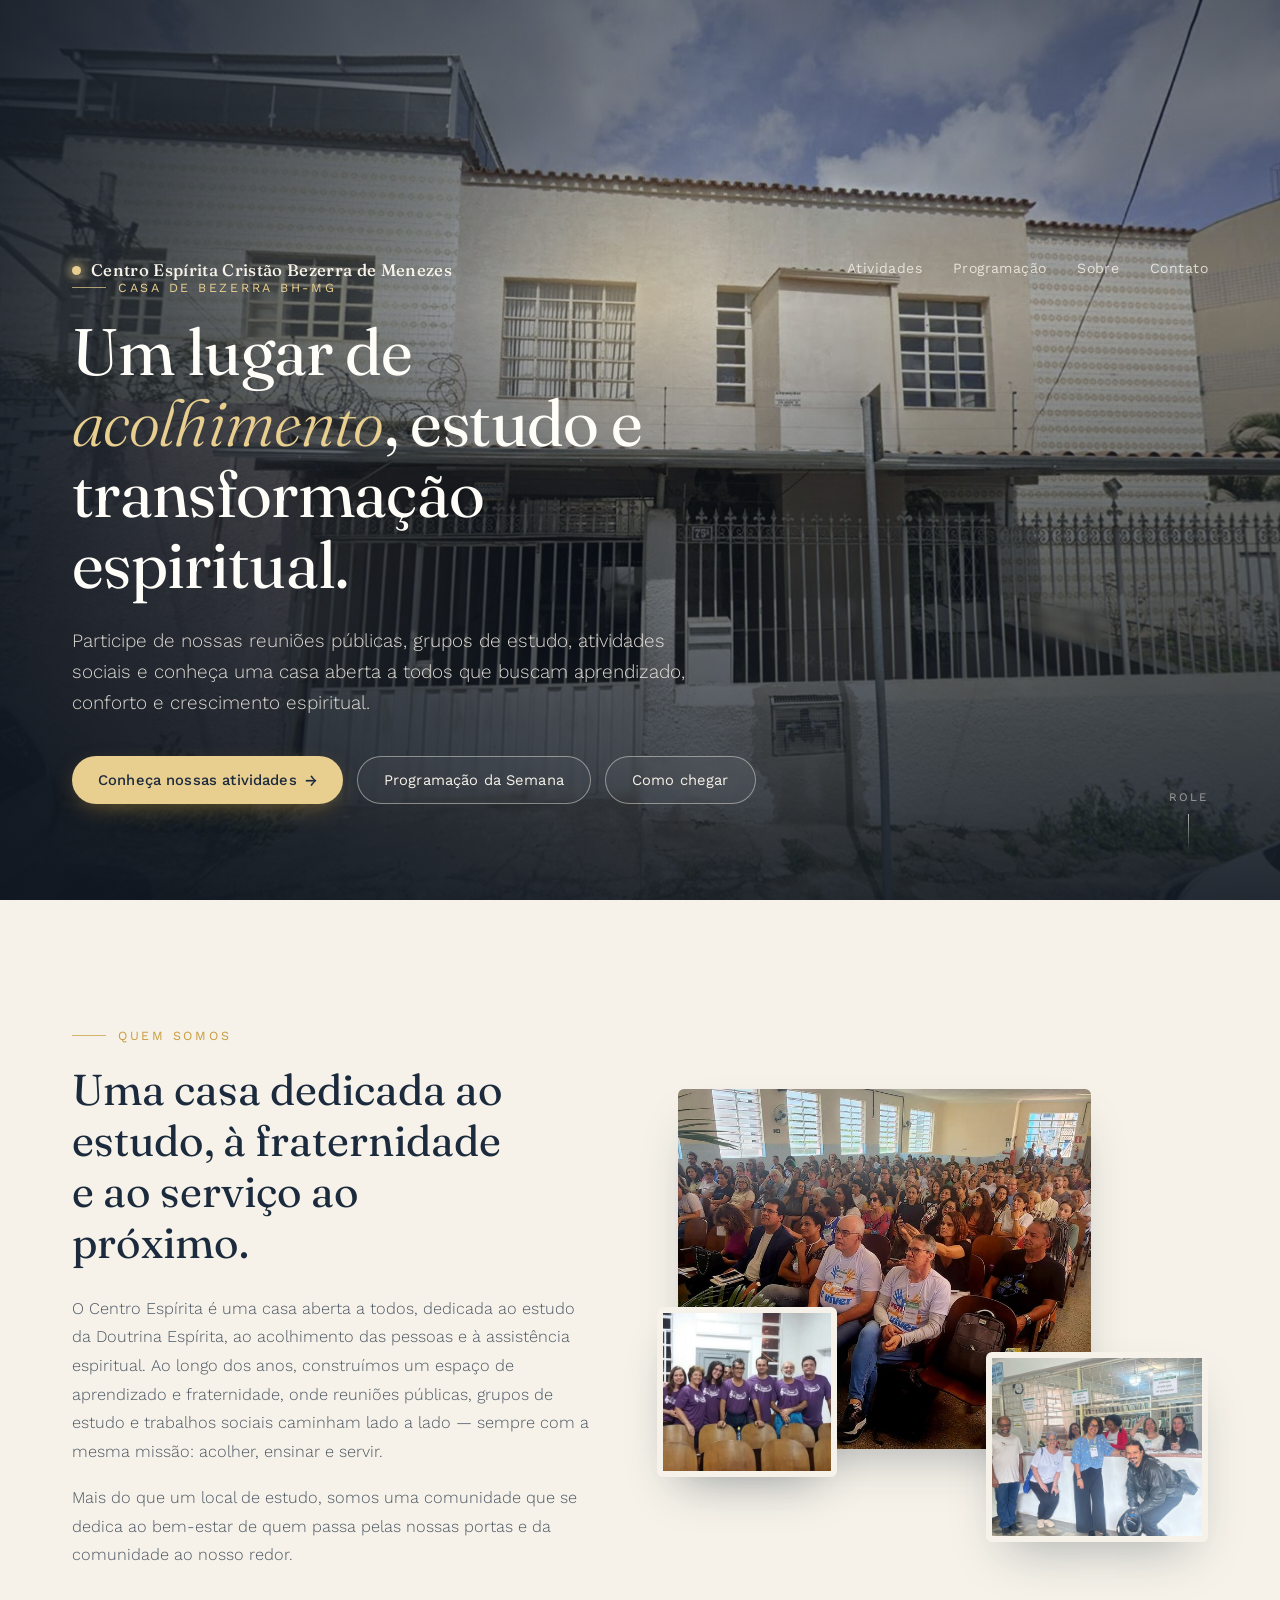
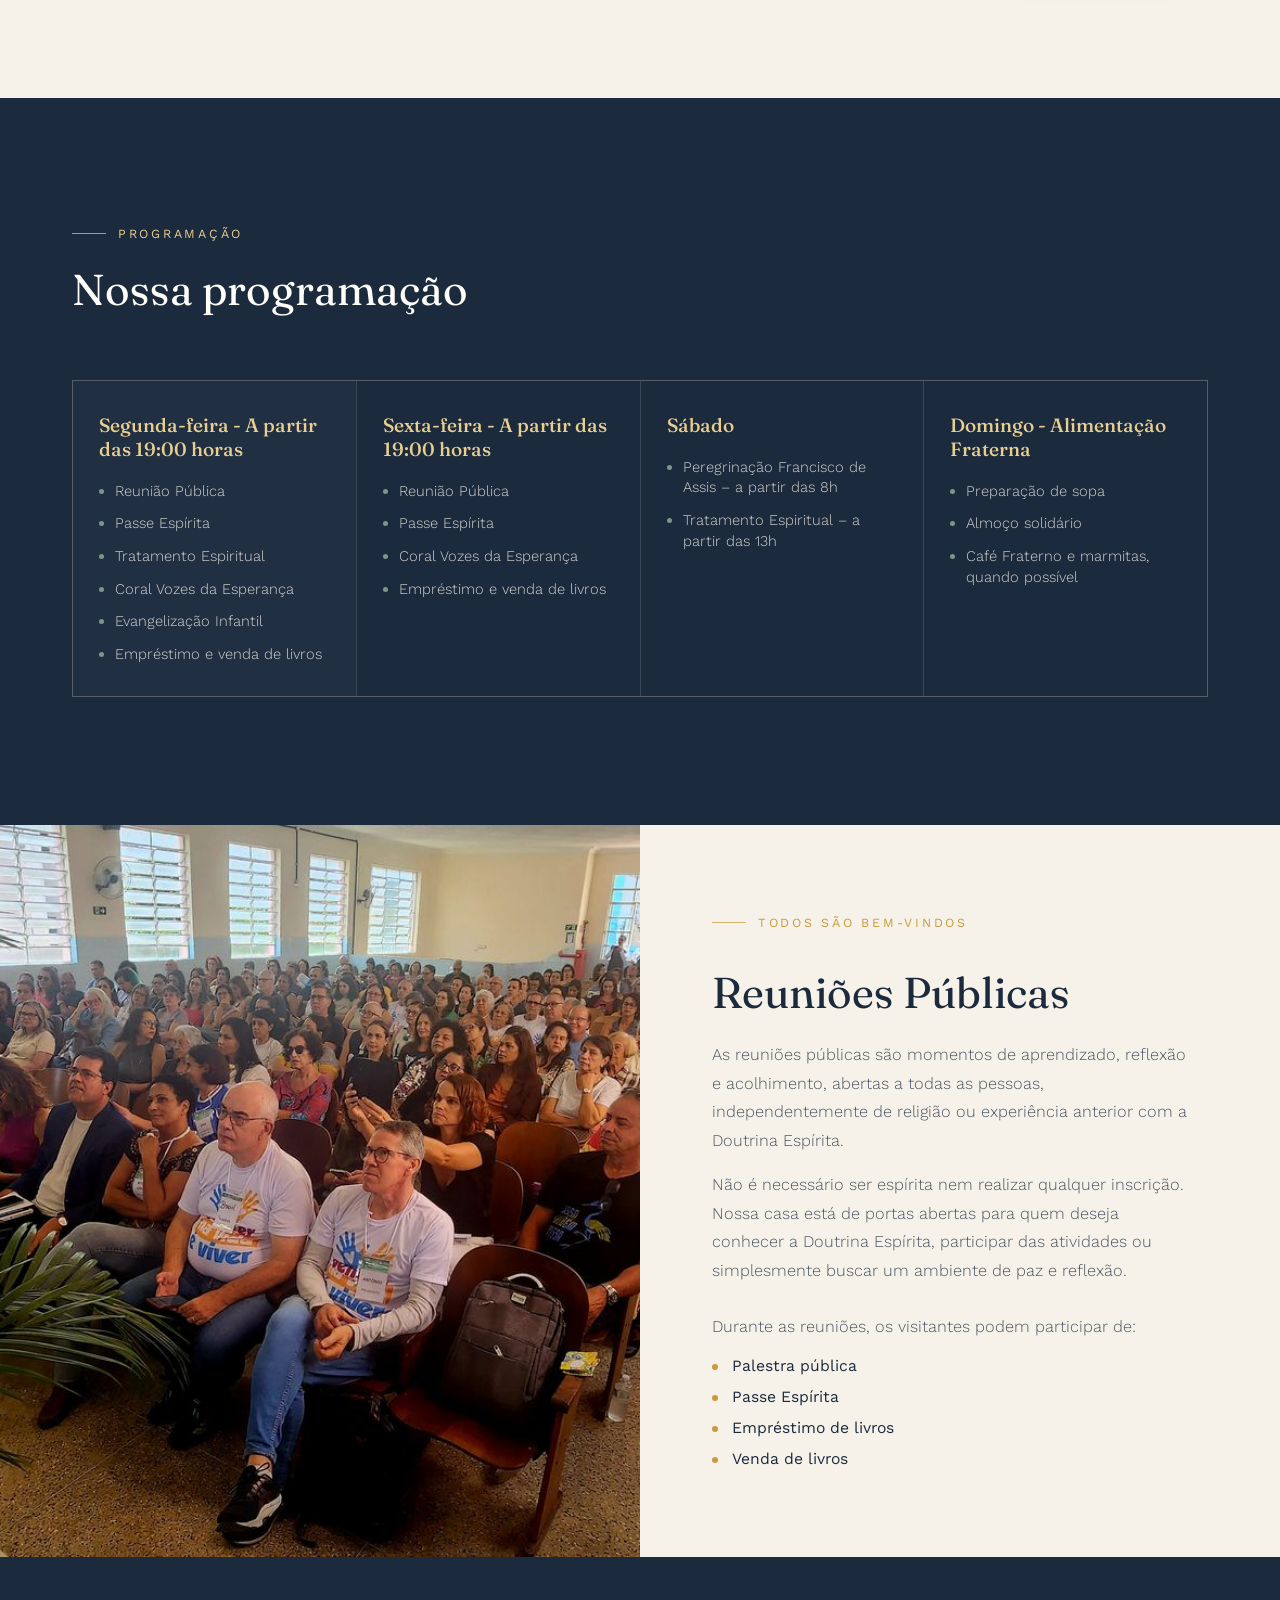
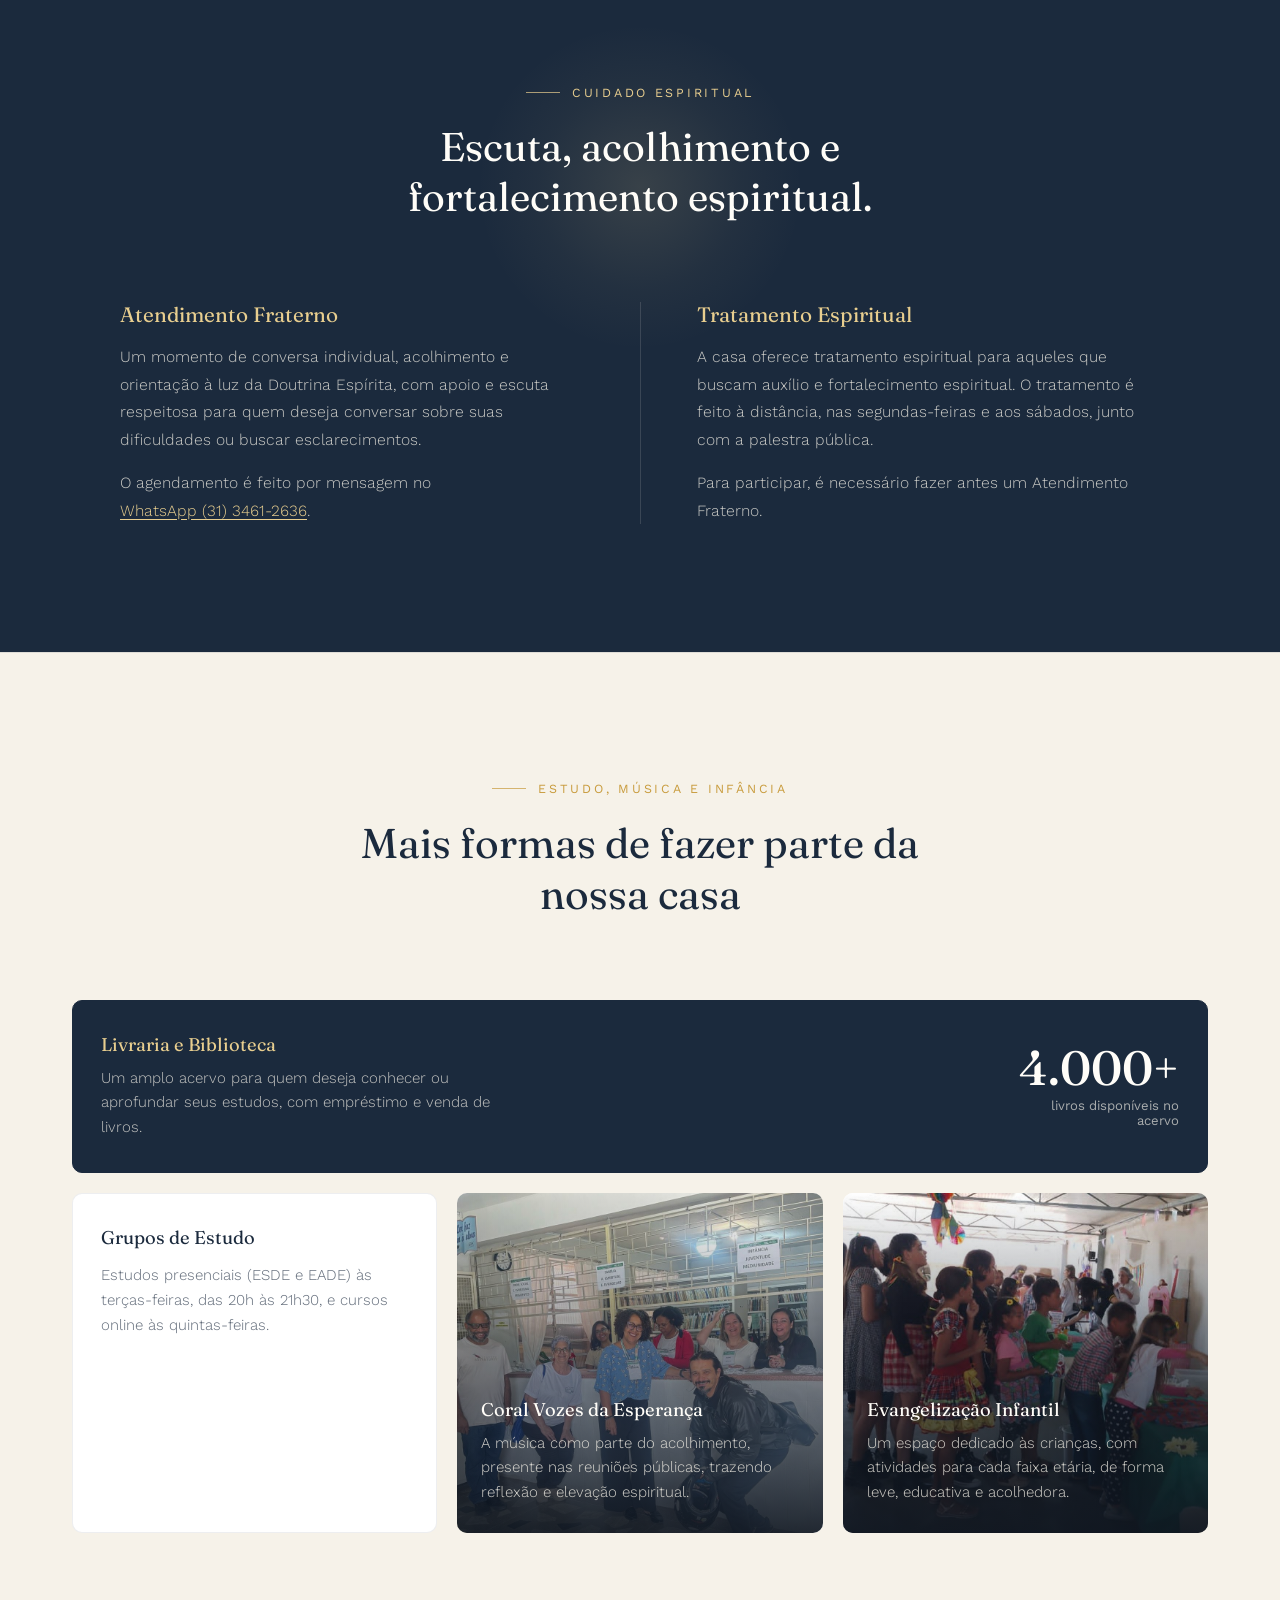
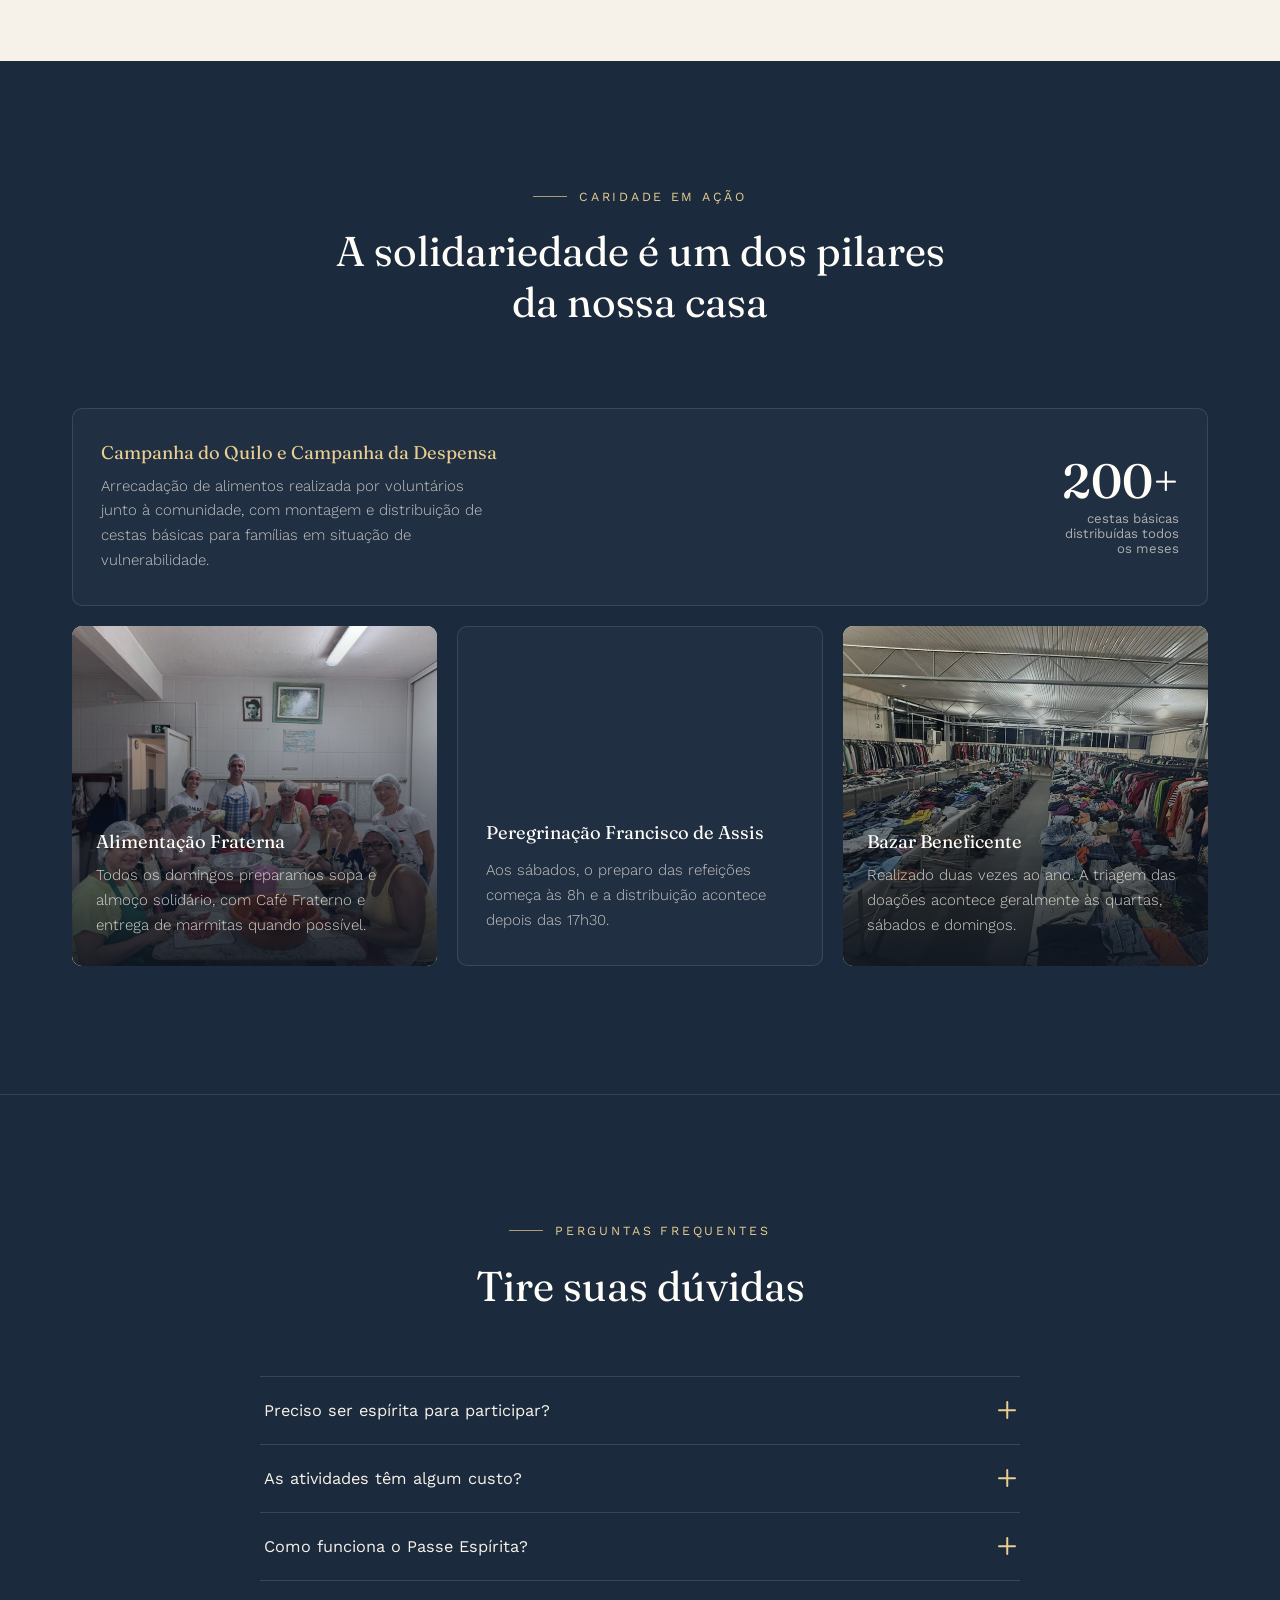
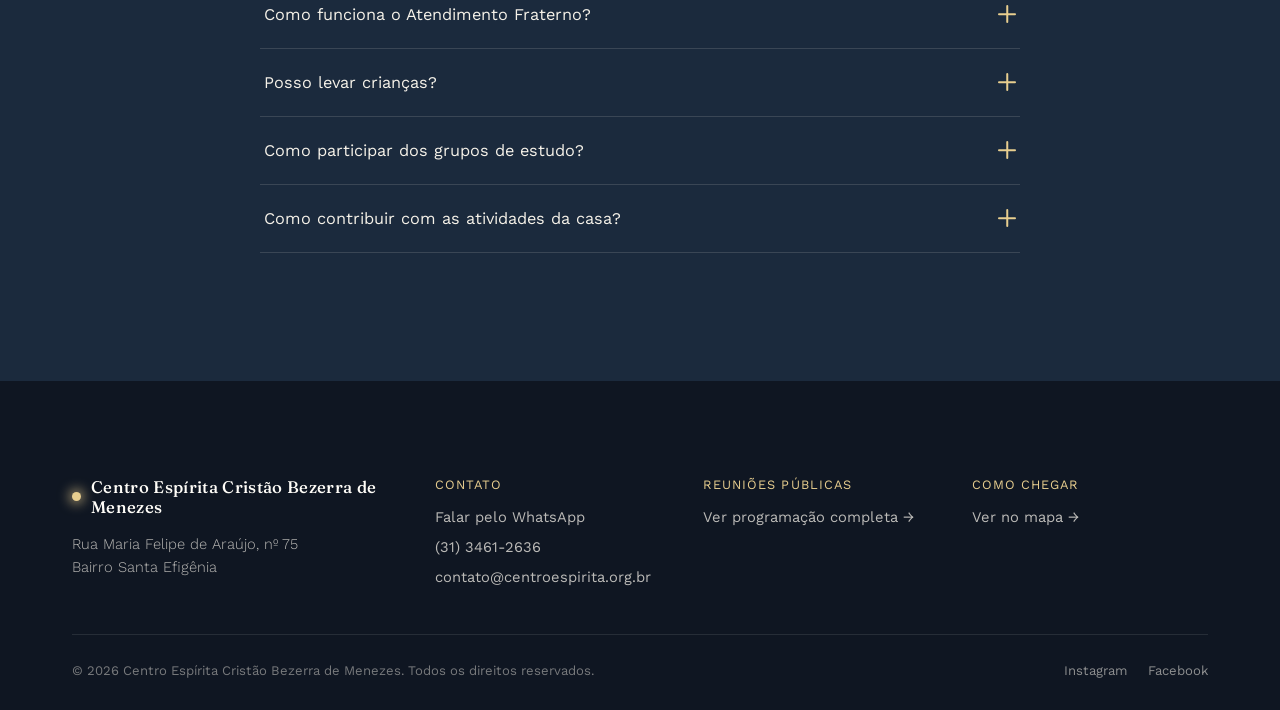
<file: index.html>
<!DOCTYPE html>
<html lang="pt-BR">
<head>
<meta charset="UTF-8">
<meta name="viewport" content="width=device-width, initial-scale=1.0">
<title>Centro Espírita Cristão Bezerra de Menezes</title>
<link rel="preconnect" href="https://fonts.googleapis.com">
<link href="https://fonts.googleapis.com/css2?family=Fraunces:opsz,wght@9..144,300;9..144,400;9..144,500;9..144,600&family=Work+Sans:wght@300;400;500;600&display=swap" rel="stylesheet">
<link rel="stylesheet" href="style.css">

</head>
<body>

<!-- ===================== BANNER PRINCIPAL ===================== -->
<section class="hero" id="topo">
  <img class="hero__img" src="img/fachada.jpg" alt="Fachada do Centro Espírita">
  <div class="hero__scrim"></div>
  <div class="glow"></div>

  <nav class="nav">
    <div class="nav__mark">
      <span class="nav__flame"></span>
      Centro Espírita Cristão Bezerra de Menezes
    </div>
      <div class="nav__links">
      <a href="#reunioes">Atividades</a>
      <a href="#programacao">Programação</a>
      <a href="#sobre">Sobre</a>
      <a href="#contato">Contato</a>
      </div>
  </nav>

  <div class="hero__content">
    <div class="eyebrow">Casa De Bezerra Bh-Mg</div>
    <h1>Um lugar de <em>acolhimento</em>, estudo e transformação espiritual.</h1>
    <p class="sub">Participe de nossas reuniões públicas, grupos de estudo, atividades sociais e conheça uma casa aberta a todos que buscam aprendizado, conforto e crescimento espiritual.</p>

    <div class="cta-row">
      <a href="#reunioes" class="btn btn--primary">Conheça nossas atividades <span class="btn__arrow">→</span></a>
      <a href="#programacao" class="btn btn--ghost">Programação da Semana</a>
      <a href="https://www.google.com/maps/search/?api=1&query=Rua+Maria+Felipe+de+Ara%C3%BAjo%2C+75+-+Santa+Efig%C3%AAnia%2C+Belo+Horizonte+-+MG" class="btn btn--ghost" target="_blank" rel="noopener">Como chegar</a>
    </div>
  </div>

  <div class="scroll-cue">
    <span>Role</span>
    <span class="scroll-cue__line"></span>
  </div>
</section>
<!-- ===================== FIM DO BANNER PRINCIPAL ===================== -->


<!-- ===================== SOBRE O CENTRO ===================== -->
<section class="sobre" id="sobre">
  <div class="sobre__texto">
    <div class="eyebrow eyebrow--dark">Quem somos</div>
    <h2>Uma casa dedicada ao estudo, à fraternidade e ao serviço ao próximo.</h2>
    <p>
      O Centro Espírita é uma casa aberta a todos, dedicada ao estudo da Doutrina
      Espírita, ao acolhimento das pessoas e à assistência espiritual. Ao longo dos
      anos, construímos um espaço de aprendizado e fraternidade, onde reuniões
      públicas, grupos de estudo e trabalhos sociais caminham lado a lado — sempre
      com a mesma missão: acolher, ensinar e servir.
    </p>
    <p>
      Mais do que um local de estudo, somos uma comunidade que se dedica ao bem-estar
      de quem passa pelas nossas portas e da comunidade ao nosso redor.
    </p>
  </div>

  <div class="sobre__fotos">
    <img class="foto foto--principal" src="img/auditorio.jpg" alt="Auditório do Centro Espírita durante reunião pública">
    <img class="foto foto--pequena foto--um" src="img/coral.jpg" alt="Ambiente interno do Centro Espírita">
    <img class="foto foto--pequena foto--dois" src="img/pessoas-reunidas.jpg" alt="Pessoas reunidas no Centro Espírita">
  </div>
</section>
<!-- ===================== FIM SOBRE O CENTRO ===================== -->


<!-- ===================== PROGRAMAÇÃO SEMANAL ===================== -->
<section class="programacao" id="programacao">
  <div class="programacao__cabecalho">
    <div class="eyebrow">Programação</div>
    <h2>Nossa programação</h2>
  </div>

  <div class="programacao__grade">

    <div class="dia dia--grande">
      <span class="dia__nome">Segunda-feira - A partir das 19:00 horas </span>
      <ul class="dia__lista">
        <li>Reunião Pública</li>
        <li>Passe Espírita</li>
        <li>Tratamento Espiritual</li>
        <li>Coral Vozes da Esperança</li>
        <li>Evangelização Infantil</li>
        <li>Empréstimo e venda de livros</li>
      </ul>
    </div>

    <div class="dia">
      <span class="dia__nome">Sexta-feira - A partir das 19:00 horas</span>
      <ul class="dia__lista">
        <li>Reunião Pública</li>
        <li>Passe Espírita</li>
        <li>Coral Vozes da Esperança</li>
        <li>Empréstimo e venda de livros</li>
      </ul>
    </div>

    <div class="dia dia--curto">
      <span class="dia__nome">Sábado</span>
      <ul class="dia__lista">
        <li>Peregrinação Francisco de Assis – a partir das 8h</li>
        <li>Tratamento Espiritual – a partir das 13h</li>
      </ul>
    </div>

    <div class="dia">
      <span class="dia__nome">Domingo - Alimentação Fraterna</span>
      <ul class="dia__lista">
        <li>Preparação de sopa</li>
        <li>Almoço solidário</li>
        <li>Café Fraterno e marmitas, quando possível</li>
      </ul>
    </div>

  </div>
</section>
<!-- ===================== FIM PROGRAMAÇÃO SEMANAL ===================== -->


<!-- ===================== REUNIÕES PÚBLICAS ===================== -->
<section class="reunioes" id="reunioes">
  <div class="reunioes__foto">
    <img src="img/auditorio.jpg" alt="Reunião pública no auditório do Centro Espírita">
  </div>

  <div class="reunioes__conteudo">
    <div class="eyebrow eyebrow--dark">Todos são bem-vindos</div>
    <h2>Reuniões Públicas</h2>
    <p>
      As reuniões públicas são momentos de aprendizado, reflexão e acolhimento,
      abertas a todas as pessoas, independentemente de religião ou experiência
      anterior com a Doutrina Espírita.
    </p>
    <p>
      Não é necessário ser espírita nem realizar qualquer inscrição. Nossa casa
      está de portas abertas para quem deseja conhecer a Doutrina Espírita,
      participar das atividades ou simplesmente buscar um ambiente de paz e reflexão.
    </p>

    <p class="reunioes__intro-lista">Durante as reuniões, os visitantes podem participar de:</p>
    <ul class="reunioes__lista">
      <li>Palestra pública</li>
      <li>Passe Espírita</li>
      <li>Empréstimo de livros</li>
      <li>Venda de livros</li>
    </ul>
  </div>
</section>
<!-- ===================== FIM REUNIÕES PÚBLICAS ===================== -->


<!-- ===================== APOIO E TRATAMENTO ESPIRITUAL ===================== -->
<section class="apoio" id="apoio">
  <div class="apoio__glow"></div>

  <div class="apoio__cabecalho">
    <div class="eyebrow">Cuidado espiritual</div>
    <h2>Escuta, acolhimento e fortalecimento espiritual.</h2>
  </div>

  <div class="apoio__grade">

    <div class="apoio__bloco">
      <span class="apoio__titulo">Atendimento Fraterno</span>
      <p>
        Um momento de conversa individual, acolhimento e orientação à luz da
        Doutrina Espírita, com apoio e escuta respeitosa para quem deseja
        conversar sobre suas dificuldades ou buscar esclarecimentos.
      </p>
      <p>
        O agendamento é feito por mensagem no
        <a href="https://wa.me/553134612636" target="_blank" rel="noopener">WhatsApp (31) 3461-2636</a>.
      </p>
    </div>

    <div class="apoio__divisor"></div>

    <div class="apoio__bloco">
      <span class="apoio__titulo">Tratamento Espiritual</span>
      <p>
        A casa oferece tratamento espiritual para aqueles que buscam auxílio
        e fortalecimento espiritual. O tratamento é feito à distância, nas
        segundas-feiras e aos sábados, junto com a palestra pública.
      </p>
      <p>
        Para participar, é necessário fazer antes um Atendimento Fraterno.
      </p>
    </div>

  </div>
</section>
<!-- ===================== FIM APOIO E TRATAMENTO ESPIRITUAL ===================== -->


<!-- ===================== MAIS ATIVIDADES ===================== -->
<section class="mais" id="mais-atividades">
  <div class="mais__cabecalho">
    <div class="eyebrow eyebrow--dark">Estudo, música e infância</div>
    <h2>Mais formas de fazer parte da nossa casa</h2>
  </div>

  <div class="mais__grade">

    <article class="card card--destaque">
      <div class="card__texto">
        <span class="card__titulo">Livraria e Biblioteca</span>
        <p>Um amplo acervo para quem deseja conhecer ou aprofundar seus estudos, com empréstimo e venda de livros.</p>
      </div>
      <div class="card__estatistica">
        <span class="card__numero">4.000+</span>
        <span class="card__legenda">livros disponíveis no acervo</span>
      </div>
    </article>

    <!-- Grupos de Estudo: quando a foto chegar, salvar como img/grupo-estudos.jpg,
         trocar class="card" por class="card card--foto", descomentar o <img> abaixo
         e envolver o conteúdo em <div class="card__sobreposicao"> (igual ao Coral). -->
    <article class="card">
      <!-- <img src="img/grupo-estudos.jpg" alt="Grupo de estudos do Centro Espírita"> -->
      <span class="card__titulo">Grupos de Estudo</span>
      <p>Estudos presenciais (ESDE e EADE) às terças-feiras, das 20h às 21h30, e cursos online às quintas-feiras.</p>
    </article>

    <article class="card card--foto">
      <img src="img/coral.jpg" alt="Coral Vozes da Esperança">
      <div class="card__sobreposicao">
        <span class="card__titulo">Coral Vozes da Esperança</span>
        <p>A música como parte do acolhimento, presente nas reuniões públicas, trazendo reflexão e elevação espiritual.</p>
      </div>
    </article>

    <article class="card card--foto">
      <img src="img/evangelizacao-infantil.jpg" alt="Evangelização Infantil">
      <div class="card__sobreposicao">
        <span class="card__titulo">Evangelização Infantil</span>
        <p>Um espaço dedicado às crianças, com atividades para cada faixa etária, de forma leve, educativa e acolhedora.</p>
      </div>
    </article>

  </div>
</section>
<!-- ===================== FIM MAIS ATIVIDADES ===================== -->


<!-- ===================== AÇÕES SOCIAIS E BAZAR ===================== -->
<section class="acoes" id="acoes-sociais">
  <div class="acoes__cabecalho">
    <div class="eyebrow">Caridade em ação</div>
    <h2>A solidariedade é um dos pilares da nossa casa</h2>
  </div>

  <div class="acoes__grade">

    <article class="card card--destaque">
      <div class="card__texto">
        <span class="card__titulo">Campanha do Quilo e Campanha da Despensa</span>
        <p>Arrecadação de alimentos realizada por voluntários junto à comunidade, com montagem e distribuição de cestas básicas para famílias em situação de vulnerabilidade.</p>
      </div>
      <div class="card__estatistica">
        <span class="card__numero">200+</span>
        <span class="card__legenda">cestas básicas distribuídas todos os meses</span>
      </div>
    </article>

    <article class="card card--foto">
      <img src="img/cozinha.jpg" alt="Preparação da cozinha solidária">
      <div class="card__sobreposicao">
        <span class="card__titulo">Alimentação Fraterna</span>
        <p>Todos os domingos preparamos sopa e almoço solidário, com Café Fraterno e entrega de marmitas quando possível.</p>
      </div>
    </article>

    <article class="card card--escuro">
      <span class="card__titulo">Peregrinação Francisco de Assis</span>
      <p>Aos sábados, o preparo das refeições começa às 8h e a distribuição acontece depois das 17h30.</p>
    </article>

    <article class="card card--foto">
      <img src="img/ambiente-interno.jpg" alt="Preparação da cozinha solidária">
      <div class="card__sobreposicao">
        <span class="card__titulo">Bazar Beneficente</span>
        <p>Realizado duas vezes ao ano. A triagem das doações acontece geralmente às quartas, sábados e domingos.</p>
      </div>
    </article>

  </div>
</section>
<!-- ===================== FIM AÇÕES SOCIAIS E BAZAR ===================== -->


<!-- ===================== FAQ ===================== -->
<section class="faq" id="faq">
  <div class="faq__cabecalho">
    <div class="eyebrow">Perguntas frequentes</div>
    <h2>Tire suas dúvidas</h2>
  </div>

  <div class="faq__lista">

    <div class="faq__item">
      <button class="faq__pergunta" aria-expanded="false">
        Preciso ser espírita para participar?
        <span class="faq__icone"></span>
      </button>
      <div class="faq__resposta">
        <p>Não. Nossa casa está de portas abertas para qualquer pessoa, independentemente de religião ou experiência anterior com a Doutrina Espírita.</p>
      </div>
    </div>

    <div class="faq__item">
      <button class="faq__pergunta" aria-expanded="false">
        As atividades têm algum custo?
        <span class="faq__icone"></span>
      </button>
      <div class="faq__resposta">
        <p>Não. Todas as reuniões públicas e atividades assistenciais são gratuitas e abertas à comunidade.</p>
      </div>
    </div>

    <div class="faq__item">
      <button class="faq__pergunta" aria-expanded="false">
        Como funciona o Passe Espírita?
        <span class="faq__icone"></span>
      </button>
      <div class="faq__resposta">
        <p>É um tratamento espiritual oferecido durante as reuniões públicas, com o objetivo de trazer conforto e equilíbrio para quem participa.</p>
      </div>
    </div>

    <div class="faq__item">
      <button class="faq__pergunta" aria-expanded="false">
        Como funciona o Atendimento Fraterno?
        <span class="faq__icone"></span>
      </button>
      <div class="faq__resposta">
        <p>É um momento de conversa individual, acolhimento e orientação à luz da Doutrina Espírita, o agendamento é feito por mensagem no WhatsApp (31) 3461-2636, e a nossa equipe orienta sobre horários e próximos passos.</p>
      </div>
    </div>

    <div class="faq__item">
      <button class="faq__pergunta" aria-expanded="false">
        Posso levar crianças?
        <span class="faq__icone"></span>
      </button>
      <div class="faq__resposta">
        <p>Sim! Temos a Evangelização Infantil, um espaço dedicado às crianças com atividades apropriadas para cada faixa etária, todas as segundas-feiras.</p>
      </div>
    </div>

    <div class="faq__item">
      <button class="faq__pergunta" aria-expanded="false">
        Como participar dos grupos de estudo?
        <span class="faq__icone"></span>
      </button>
      <div class="faq__resposta">
        <p>Oferecemos grupos de estudo presenciais e online, voltados ao aprendizado e aprofundamento da Doutrina Espírita. Os estudos presenciais (ESDE e EADE) acontecem às terças-feiras, das 20h às 21h30. Às quintas-feiras temos os cursos online: Curso Básico da Doutrina Espírita e Curso de Mediunidade (básico e avançado).</p>
      </div>
    </div>

    <div class="faq__item">
      <button class="faq__pergunta" aria-expanded="false">
        Como contribuir com as atividades da casa?
        <span class="faq__icone"></span>
      </button>
      <div class="faq__resposta">
        <p>Você pode ajudar como voluntário nas ações sociais, doando alimentos na Campanha do Quilo, participando do Bazar Beneficente ou contribuindo com a manutenção da casa.</p>
      </div>
    </div>

  </div>
</section>
<!-- ===================== FIM FAQ ===================== -->

<!-- ===================== CONTATO E RODAPÉ ===================== -->
<footer class="rodape" id="contato">
  <div class="rodape__topo">

    <div class="rodape__bloco">
      <div class="nav__mark rodape__marca">
        <span class="nav__flame"></span>
        Centro Espírita Cristão Bezerra de Menezes
      </div>
      <p class="rodape__endereco">
        Rua Maria Felipe de Araújo, nº 75<br>
        Bairro Santa Efigênia
      </p>
    </div>

    <div class="rodape__bloco">
      <span class="rodape__titulo">Contato</span>
      <a href="https://wa.me/553134612636" class="rodape__link" target="_blank" rel="noopener">Falar pelo WhatsApp</a>
      <a href="tel:+553134612636" class="rodape__link">(31) 3461-2636</a>
      <a href="mailto:contato@centroespirita.org.br" class="rodape__link">contato@centroespirita.org.br</a>
    </div>

    <div class="rodape__bloco">
      <span class="rodape__titulo">Reuniões públicas</span>
      <a href="#programacao" class="rodape__link">Ver programação completa →</a>
    </div>

    <div class="rodape__bloco">
      <span class="rodape__titulo">Como chegar</span>
      <a href="https://www.google.com/maps/search/?api=1&query=Rua+Maria+Felipe+de+Ara%C3%BAjo%2C+75+-+Santa+Efig%C3%AAnia%2C+Belo+Horizonte+-+MG" class="rodape__link" target="_blank" rel="noopener">Ver no mapa →</a>
    </div>

  </div>

  <div class="rodape__base">
    <span>© 2026 Centro Espírita Cristão Bezerra de Menezes. Todos os direitos reservados.</span>
    <div class="rodape__redes">
      <a href="https://www.instagram.com/centroespirita/" target="_blank" rel="noopener">Instagram</a>
      <a href="https://www.facebook.com/centroespirita/ " target="_blank" rel="noopener">Facebook</a>
    </div>
  </div>
</footer>
<!-- ===================== FIM CONTATO E RODAPÉ ===================== -->



<script src="script.js"></script>
</body>
</html>
</file>
<file: style.css>
/* =========================================================
   VARIÁVEIS GLOBAIS — paleta e tokens do site
   ========================================================= */
:root{
  --ink:#1B2A3D;           /* azul-noite profundo */
  --candle:#C89B3C;        /* dourado de vela */
  --candle-soft:#E8CE8F;   /* dourado suave */
  --sage:#7C9885;          /* verde-sálvia (fraternidade/natureza) */
  --ivory:#F6F2E9;         /* creme quente */
  --mist-dark: rgba(15,22,32,0.86);
  --mist-mid: rgba(15,22,32,0.42);
  --mist-clear: rgba(15,22,32,0.02);
}

*{box-sizing:border-box; margin:0; padding:0;}


html{
  overflow-x:hidden;
}

img{
  max-width:100%;
  display:block;
}

html,body{
  width:100%;
  height:100%;
  background:var(--ink);
}

body{
  font-family:'Work Sans', sans-serif;
  color:var(--ivory);
}

/* =========================================================
   BANNER PRINCIPAL
   ========================================================= */
.hero{
  position:relative;
  min-height:100vh;
  width:100%;
  display:flex;
  flex-direction:column;
  justify-content:flex-end;
  overflow:hidden;
}

.hero__img{
  position:absolute;
  inset:0;
  width:100%;
  height:100%;
  object-fit:cover;
  object-position:center 60%;
  filter:saturate(0.92) contrast(1.02);
}

.hero__scrim{
  position:absolute;
  inset:0;
  background:
    linear-gradient(180deg, var(--mist-mid) 0%, var(--mist-clear) 34%, var(--mist-mid) 58%, var(--mist-dark) 100%),
    linear-gradient(90deg, var(--mist-dark) 0%, rgba(15,22,32,0.15) 55%, rgba(15,22,32,0.35) 100%);
}

/* elemento de assinatura: brilho de vela "respirando" */
.glow{
  position:absolute;
  top:14%;
  left:50%;
  width:340px;
  height:340px;
  transform:translateX(-50%);
  border-radius:50%;
  background:radial-gradient(circle, rgba(232,206,143,0.30) 0%, rgba(232,206,143,0.08) 45%, rgba(232,206,143,0) 72%);
  pointer-events:none;
  animation:breathe 7s ease-in-out infinite;
}

@keyframes breathe{
  0%,100%{ opacity:0.55; transform:translateX(-50%) scale(1); }
  50%{ opacity:1; transform:translateX(-50%) scale(1.12); }
}

.nav{
  position:relative;
  z-index:3;
  display:flex;
  align-items:center;
  justify-content:space-between;
  padding:28px clamp(20px, 6vw, 72px) 0;
}

.nav__mark{
  display:flex;
  align-items:center;
  gap:10px;
  font-family:'Fraunces', serif;
  font-size:1.05rem;
  font-weight:500;
  letter-spacing:0.02em;
}

.nav__flame{
  flex-shrink:0;
  width:9px; height:9px;
  border-radius:50%;
  background:var(--candle-soft);
  box-shadow:0 0 12px 3px rgba(232,206,143,0.65);
}

.nav__links{
  display:none;
  gap:clamp(16px, 2.4vw, 34px);
  font-size:0.88rem;
  letter-spacing:0.03em;
  color:rgba(246,242,233,0.82);
}

@media(min-width:760px){
  .nav__links{ display:flex; }
}

.nav__links a{
  color:inherit;
  text-decoration:none;
  position:relative;
  padding-bottom:4px;
}
.nav__links a::after{
  content:"";
  position:absolute;
  left:0; bottom:0;
  width:0%; height:1px;
  background:var(--candle-soft);
  transition:width 0.3s ease;
}
.nav__links a:hover::after{ width:100%; }

.hero__content{
  position:relative;
  z-index:2;
  padding:0 clamp(20px, 6vw, 72px) clamp(52px, 8vw, 96px);
  max-width:920px;
}

.eyebrow{
  display:flex;
  align-items:center;
  gap:12px;
  font-size:0.78rem;
  letter-spacing:0.22em;
  text-transform:uppercase;
  color:var(--candle-soft);
  margin-bottom:22px;
}

.eyebrow::before{
  content:"";
  width:34px;
  height:1px;
  background:var(--candle-soft);
  opacity:0.7;
}

h1{
  font-family:'Fraunces', serif;
  font-weight:400;
  font-optical-sizing:auto;
  font-size:clamp(2.3rem, 5.4vw, 4.1rem);
  line-height:1.08;
  letter-spacing:-0.01em;
  color:#FFFDF8;
  max-width:15ch;
}

h1 em{
  font-style:italic;
  font-weight:300;
  color:var(--candle-soft);
}

.sub{
  margin-top:24px;
  font-size:clamp(1rem, 1.5vw, 1.18rem);
  line-height:1.65;
  color:rgba(246,242,233,0.88);
  max-width:56ch;
  font-weight:300;
}

.cta-row{
  margin-top:38px;
  display:flex;
  flex-wrap:wrap;
  gap:14px;
}

.btn{
  display:inline-flex;
  align-items:center;
  gap:8px;
  padding:14px 26px;
  border-radius:999px;
  font-size:0.92rem;
  letter-spacing:0.01em;
  text-decoration:none;
  transition:all 0.25s ease;
  white-space:nowrap;
}

.btn--primary{
  background:var(--candle-soft);
  color:var(--ink);
  font-weight:500;
  box-shadow:0 8px 24px -8px rgba(200,155,60,0.55);
}
.btn--primary:hover{
  background:#fff;
  transform:translateY(-1px);
}

.btn--ghost{
  border:1px solid rgba(246,242,233,0.45);
  color:var(--ivory);
  font-weight:400;
  background:rgba(246,242,233,0.04);
  backdrop-filter:blur(2px);
}
.btn--ghost:hover{
  border-color:var(--candle-soft);
  color:var(--candle-soft);
  transform:translateY(-1px);
}

.btn__arrow{ font-size:1rem; transition:transform 0.25s ease; }
.btn:hover .btn__arrow{ transform:translateX(3px); }

.scroll-cue{
  position:absolute;
  right:clamp(20px, 6vw, 72px);
  bottom:clamp(28px, 5vw, 48px);
  z-index:2;
  display:flex;
  flex-direction:column;
  align-items:center;
  gap:10px;
  color:rgba(246,242,233,0.55);
  font-size:0.72rem;
  letter-spacing:0.18em;
  text-transform:uppercase;
}
.scroll-cue__line{
  width:1px;
  height:38px;
  background:linear-gradient(180deg, rgba(246,242,233,0.7), transparent);
  animation:pulse-line 2.4s ease-in-out infinite;
}
@keyframes pulse-line{
  0%,100%{ opacity:0.35; }
  50%{ opacity:1; }
}

@media(max-width:600px){
  .scroll-cue{ display:none; }
  .cta-row{ flex-direction:column; align-items:flex-start; }
  .btn{ width:100%; justify-content:center; }
}

@media (prefers-reduced-motion: reduce){
  .glow, .scroll-cue__line{ animation:none; }
}

/* as próximas seções (Sobre o Centro, Programação Semanal, etc.)
   entram aqui embaixo, cada uma com seu próprio bloco de comentário */


   /* =========================================================
   SOBRE O CENTRO
   ========================================================= */
.sobre{
  background:var(--ivory);
  color:var(--ink);
  padding:clamp(64px, 10vw, 128px) clamp(20px, 6vw, 72px);
  display:grid;
  grid-template-columns:1fr;
  gap:56px;
  align-items:center;
}

@media(min-width:940px){
  .sobre{
    grid-template-columns:1fr 1fr;
    gap:clamp(48px, 6vw, 96px);
  }
}

.eyebrow--dark{
  color:var(--candle);
}
.eyebrow--dark::before{
  background:var(--candle);
}

.sobre__texto h2{
  font-family:'Fraunces', serif;
  font-weight:400;
  font-size:clamp(1.9rem, 3.4vw, 2.7rem);
  line-height:1.18;
  color:var(--ink);
  margin:18px 0 26px;
  max-width:16ch;
}

.sobre__texto p{
  font-size:1.02rem;
  line-height:1.75;
  color:rgba(27,42,61,0.78);
  font-weight:300;
  max-width:52ch;
}

.sobre__texto p + p{
  margin-top:18px;
}

/* colagem assimétrica de fotos — a foto principal ancora,
   as duas menores se sobrepõem sutilmente, como um quadro de memórias */
.sobre__fotos{
  position:relative;
  min-height:420px;
}

.foto{
  position:absolute;
  object-fit:cover;
  border-radius:6px;
  box-shadow:0 24px 48px -20px rgba(27,42,61,0.35);
}

.foto--principal{
  width:78%;
  height:360px;
  top:0;
  left:0;
  z-index:1;
}

.foto--pequena{
  width:48%;
  height:200px;
  border:6px solid var(--ivory);
  z-index:2;
}

.foto--um{
  bottom:-8%;
  right:0;
}

.foto--dois{
  display:none;
}

@media(min-width:640px){
  .foto--dois{
    display:block;
    width:34%;
    height:170px;
    top:52%;
    left:-4%;
    z-index:3;
  }
  .foto--um{
    width:42%;
    height:190px;
  }
}

@media(max-width:939px){
  .sobre__fotos{ min-height:420px; margin-top:8px; margin-bottom:32px; }
  .foto--um{ bottom:0; }
}



/* =========================================================
   PROGRAMAÇÃO SEMANAL
   ========================================================= */
.programacao{
  background:var(--ink);
  color:var(--ivory);
  padding:clamp(64px, 10vw, 128px) clamp(20px, 6vw, 72px);
}

.programacao__cabecalho{
  margin-bottom:clamp(40px, 6vw, 64px);
}

.programacao__cabecalho h2{
  font-family:'Fraunces', serif;
  font-weight:400;
  font-size:clamp(1.9rem, 3.4vw, 2.7rem);
  margin-top:14px;
  color:#FFFDF8;
}

.programacao__grade{
  display:grid;
  grid-template-columns:1fr;
  gap:1px;
  background:rgba(246,242,233,0.14);
  border:1px solid rgba(246,242,233,0.14);
}

@media(min-width:760px){
  .programacao__grade{
    grid-template-columns:repeat(4, 1fr);
  }
}

.dia{
  background:var(--ink);
  padding:32px 26px;
  display:flex;
  flex-direction:column;
  transition:background 0.3s ease;
}

.dia:hover{
  background:#212F42;
}

.dia__nome{
  font-family:'Fraunces', serif;
  font-size:1.2rem;
  font-weight:500;
  color:var(--candle-soft);
  margin-bottom:20px;
  display:block;
}

.dia__lista{
  list-style:none;
  display:flex;
  flex-direction:column;
  gap:12px;
}

.dia__lista li{
  font-size:0.92rem;
  font-weight:300;
  line-height:1.4;
  color:rgba(246,242,233,0.85);
  padding-left:16px;
  position:relative;
}

.dia__lista li::before{
  content:"";
  position:absolute;
  left:0;
  top:0.55em;
  width:5px;
  height:5px;
  border-radius:50%;
  background:var(--sage);
}

/* segunda-feira tem mais atividades — ganha destaque sutil de fundo
   pra sinalizar visualmente que é o dia mais movimentado da semana */
.dia--grande{
  background:#212F42;
}

.dia--curto{
  justify-content:flex-start;
}

/* =========================================================
   CABEÇALHO DE PÁGINA INTERNA (usado em atividades.html)
   ========================================================= */
.pagina-topo{
  background:var(--ink);
  color:var(--ivory);
  padding:clamp(48px, 8vw, 80px) clamp(20px, 6vw, 72px) clamp(56px, 8vw, 96px);
}

.pagina-topo__voltar{
  display:inline-block;
  font-size:0.88rem;
  color:rgba(246,242,233,0.7);
  text-decoration:none;
  margin-bottom:28px;
  transition:color 0.25s ease;
}

.pagina-topo__voltar:hover{
  color:var(--candle-soft);
}

.pagina-topo h1{
  font-family:'Fraunces', serif;
  font-weight:400;
  font-size:clamp(2rem, 4vw, 3rem);
  line-height:1.15;
  margin-top:16px;
  max-width:20ch;
  color:#FFFDF8;
}

/* =========================================================
   REUNIÕES PÚBLICAS
   ========================================================= */
.reunioes{
  background:var(--ivory);
  color:var(--ink);
  display:grid;
  grid-template-columns:1fr;
}

@media(min-width:940px){
  .reunioes{
    grid-template-columns:1fr 1fr;
    min-height:640px;
  }
}

.reunioes__foto{
  min-height:320px;
}

.reunioes__foto img{
  width:100%;
  height:100%;
  object-fit:cover;
  display:block;
}

.reunioes__conteudo{
  padding:clamp(48px, 7vw, 96px) clamp(20px, 6vw, 72px);
  display:flex;
  flex-direction:column;
  justify-content:center;
}

.reunioes__conteudo h2{
  font-family:'Fraunces', serif;
  font-weight:400;
  font-size:clamp(1.9rem, 3.4vw, 2.7rem);
  margin:14px 0 22px;
}

.reunioes__conteudo > p{
  font-size:1.02rem;
  line-height:1.75;
  color:rgba(27,42,61,0.78);
  font-weight:300;
  max-width:48ch;
}

.reunioes__dias{
  display:flex;
  gap:10px;
  margin:28px 0;
}

.tag-dia{
  padding:8px 18px;
  border:1px solid rgba(27,42,61,0.25);
  border-radius:999px;
  font-size:0.85rem;
  color:var(--ink);
}

.reunioes__intro-lista{
  font-size:0.92rem;
  color:rgba(27,42,61,0.6);
  margin-bottom:14px;
}

.reunioes__lista{
  list-style:none;
  display:flex;
  flex-direction:column;
  gap:12px;
}

.reunioes__lista li{
  font-size:0.98rem;
  padding-left:20px;
  position:relative;
  color:var(--ink);
}

.reunioes__lista li::before{
  content:"";
  position:absolute;
  left:0;
  top:0.5em;
  width:6px;
  height:6px;
  border-radius:50%;
  background:var(--candle);
}

/* =========================================================
   APOIO E TRATAMENTO ESPIRITUAL
   ========================================================= */
.apoio{
  position:relative;
  background:var(--ink);
  color:var(--ivory);
  padding:clamp(72px, 10vw, 128px) clamp(20px, 6vw, 72px);
  overflow:hidden;
}

.apoio__glow{
  position:absolute;
  top:10%;
  left:50%;
  width:320px;
  height:320px;
  transform:translateX(-50%);
  border-radius:50%;
  background:radial-gradient(circle, rgba(232,206,143,0.14) 0%, rgba(232,206,143,0.04) 45%, rgba(232,206,143,0) 72%);
  pointer-events:none;
  animation:breathe 8s ease-in-out infinite;
}

.apoio__cabecalho{
  position:relative;
  z-index:1;
  max-width:640px;
  margin:0 auto clamp(48px, 7vw, 80px);
  text-align:center;
}

.apoio__cabecalho .eyebrow{
  justify-content:center;
}

.apoio__cabecalho h2{
  font-family:'Fraunces', serif;
  font-weight:400;
  font-size:clamp(1.8rem, 3.2vw, 2.5rem);
  line-height:1.25;
  margin-top:16px;
  color:#FFFDF8;
}

.apoio__grade{
  position:relative;
  z-index:1;
  max-width:1040px;
  margin:0 auto;
  display:grid;
  grid-template-columns:1fr;
  gap:40px;
}

@media(min-width:760px){
  .apoio__grade{
    grid-template-columns:1fr 1px 1fr;
    gap:56px;
    align-items:start;
  }
}

.apoio__divisor{
  display:none;
}

@media(min-width:760px){
  .apoio__divisor{
    display:block;
    background:rgba(246,242,233,0.14);
    height:100%;
  }
}

.apoio__bloco{
  display:flex;
  flex-direction:column;
  gap:16px;
}

.apoio__titulo{
  font-family:'Fraunces', serif;
  font-size:1.3rem;
  color:var(--candle-soft);
}

.apoio__bloco p{
  font-size:0.98rem;
  line-height:1.75;
  color:rgba(246,242,233,0.8);
  font-weight:300;
}

.apoio__bloco a{
  color:var(--candle-soft);
  text-underline-offset:3px;
  white-space:nowrap;
}

.apoio__dias{
  display:flex;
  gap:10px;
  flex-wrap:wrap;
  margin-top:4px;
}

.tag-dia--escura{
  border-color:rgba(246,242,233,0.3);
  color:var(--ivory);
}


/* =========================================================
   MAIS ATIVIDADES — grid bento (Livraria, Grupos de Estudo,
   Coral, Evangelização Infantil)
   ========================================================= */
.mais{
  background:var(--ivory);
  color:var(--ink);
  padding:clamp(64px, 10vw, 128px) clamp(20px, 6vw, 72px);
  border-top:1px solid rgba(27,42,61,0.1);
}

.mais__cabecalho{
  max-width:640px;
  margin:0 auto clamp(48px, 7vw, 80px);
  text-align:center;
}

.mais__cabecalho .eyebrow{
  justify-content:center;
}

.mais__cabecalho h2{
  font-family:'Fraunces', serif;
  font-weight:400;
  font-size:clamp(1.9rem, 3.4vw, 2.6rem);
  line-height:1.22;
  margin-top:16px;
}

.mais__grade{
  max-width:1160px;
  margin:0 auto;
  display:grid;
  grid-template-columns:1fr;
  gap:20px;
}

@media(min-width:760px){
  .mais__grade{
    grid-template-columns:repeat(3, 1fr);
  }
}

/* card base */
.card{
  background:#FFFFFF;
  border:1px solid rgba(27,42,61,0.08);
  border-radius:10px;
  padding:32px 28px;
  display:flex;
  flex-direction:column;
  gap:14px;
  transition:transform 0.3s ease, box-shadow 0.3s ease;
}

.card:hover{
  transform:translateY(-4px);
  box-shadow:0 20px 40px -24px rgba(27,42,61,0.3);
}

.card__titulo{
  font-family:'Fraunces', serif;
  font-size:1.15rem;
  color:var(--ink);
}

.card p{
  font-size:0.94rem;
  line-height:1.65;
  color:rgba(27,42,61,0.7);
  font-weight:300;
}

.card__tags{
  display:flex;
  gap:8px;
  flex-wrap:wrap;
  margin-top:auto;
  padding-top:4px;
}

.card__tags .tag-dia{
  font-size:0.78rem;
  padding:6px 14px;
}

/* card em destaque — Livraria, ocupa a linha inteira e
   ganha o número grande como assinatura visual da seção */
.card--destaque{
  grid-column:1 / -1;
  flex-direction:row;
  align-items:center;
  justify-content:space-between;
  gap:32px;
  background:var(--ink);
  border-color:var(--ink);
}

.card--destaque .card__titulo{
  color:var(--candle-soft);
}

.card--destaque p{
  color:rgba(246,242,233,0.78);
  max-width:44ch;
}

.card--destaque .card__texto{
  display:flex;
  flex-direction:column;
  gap:10px;
  flex:1;
}

.card__estatistica{
  display:flex;
  flex-direction:column;
  align-items:flex-end;
  text-align:right;
  flex-shrink:0;
}

.card__numero{
  font-family:'Fraunces', serif;
  font-weight:500;
  font-size:clamp(2.2rem, 4vw, 3rem);
  color:#FFFDF8;
  line-height:1;
}

.card__legenda{
  font-size:0.82rem;
  color:rgba(246,242,233,0.65);
  max-width:16ch;
  margin-top:6px;
}

@media(max-width:600px){
  .card--destaque{
    flex-direction:column;
    align-items:flex-start;
  }
  .card__estatistica{
    align-items:flex-start;
    text-align:left;
  }
}

/* cards com foto — Coral e Evangelização Infantil */
.card--foto{
  position:relative;
  padding:0;
  min-height:340px;
  overflow:hidden;
  color:var(--ivory);
  border:none;
}

.card--foto img{
  position:absolute;
  inset:0;
  width:100%;
  height:100%;
  object-fit:cover;
  transition:transform 0.4s ease;
}

.card--foto:hover img{
  transform:scale(1.04);
}

.card__sobreposicao{
  position:relative;
  z-index:1;
  height:100%;
  display:flex;
  flex-direction:column;
  justify-content:flex-end;
  gap:10px;
  padding:28px 24px;
  background:linear-gradient(180deg, rgba(15,22,32,0) 0%, rgba(15,22,32,0.55) 55%, rgba(15,22,32,0.92) 100%);
}

.card--foto .card__titulo{
  color:#FFFDF8;
}

.card--foto p{
  color:rgba(246,242,233,0.85);
}

/* =========================================================
   AÇÕES SOCIAIS E BAZAR — fundo escuro, mesmo sistema de
   cards da seção "Mais Atividades"
   ========================================================= */
.acoes{
  background:var(--ink);
  color:var(--ivory);
  padding:clamp(64px, 10vw, 128px) clamp(20px, 6vw, 72px);
}

.acoes__cabecalho{
  max-width:640px;
  margin:0 auto clamp(48px, 7vw, 80px);
  text-align:center;
}

.acoes__cabecalho .eyebrow{
  justify-content:center;
}

.acoes__cabecalho h2{
  font-family:'Fraunces', serif;
  font-weight:400;
  font-size:clamp(1.9rem, 3.4vw, 2.6rem);
  line-height:1.22;
  margin-top:16px;
  color:#FFFDF8;
}

.acoes__grade{
  max-width:1160px;
  margin:0 auto;
  display:grid;
  grid-template-columns:1fr;
  gap:20px;
}

@media(min-width:760px){
  .acoes__grade{
    grid-template-columns:repeat(3, 1fr);
  }
}

/* card sem foto sobre o fundo escuro — Peregrinação */
.card--escuro{
  background:#212F42;
  border-color:rgba(246,242,233,0.12);
  justify-content:flex-end;
}

.card--escuro .card__titulo{
  color:#FFFDF8;
}

.card--escuro p{
  color:rgba(246,242,233,0.78);
}

.acoes .card--destaque{
  grid-column:1 / -1;
  background:#212F42;
  border-color:rgba(246,242,233,0.12);
}

/* =========================================================
   FAQ — acordeão
   ========================================================= */
.faq{
  background:var(--ink);
  color:var(--ivory);
  padding:clamp(64px, 10vw, 128px) clamp(20px, 6vw, 72px);
}

.faq__cabecalho{
  max-width:640px;
  margin:0 auto clamp(40px, 6vw, 64px);
  text-align:center;
}

.faq__cabecalho .eyebrow{
  justify-content:center;
}

.faq__cabecalho h2{
  font-family:'Fraunces', serif;
  font-weight:400;
  font-size:clamp(1.9rem, 3.4vw, 2.6rem);
  margin-top:16px;
  color:#FFFDF8;
}

.faq__lista{
  max-width:760px;
  margin:0 auto;
  border-top:1px solid rgba(246,242,233,0.14);
}

.faq__item{
  border-bottom:1px solid rgba(246,242,233,0.14);
}

.faq__pergunta{
  width:100%;
  background:none;
  border:none;
  cursor:pointer;
  display:flex;
  align-items:center;
  justify-content:space-between;
  gap:20px;
  padding:24px 4px;
  font-family:'Work Sans', sans-serif;
  font-size:1.02rem;
  font-weight:400;
  color:var(--ivory);
  text-align:left;
  transition:color 0.25s ease;
}

.faq__pergunta:hover{
  color:var(--candle-soft);
}

.faq__icone{
  position:relative;
  flex-shrink:0;
  width:18px;
  height:18px;
}

.faq__icone::before,
.faq__icone::after{
  content:"";
  position:absolute;
  background:var(--candle-soft);
  border-radius:2px;
  transition:transform 0.3s ease;
}

.faq__icone::before{
  top:50%;
  left:0;
  width:100%;
  height:1.5px;
  transform:translateY(-50%);
}

.faq__icone::after{
  top:0;
  left:50%;
  width:1.5px;
  height:100%;
  transform:translateX(-50%);
}

.faq__pergunta[aria-expanded="true"] .faq__icone::after{
  transform:translateX(-50%) rotate(90deg);
  opacity:0;
}

.faq__resposta{
  max-height:0;
  overflow:hidden;
  transition:max-height 0.35s ease;
}

.faq__resposta p{
  padding:0 4px 24px;
  font-size:0.96rem;
  line-height:1.7;
  color:rgba(246,242,233,0.75);
  font-weight:300;
  max-width:58ch;
}



/* =========================================================
   CONTATO E RODAPÉ
   ========================================================= */
.rodape{
  background:#0F1622;
  color:rgba(246,242,233,0.75);
  padding:clamp(56px, 8vw, 96px) clamp(20px, 6vw, 72px) 32px;
}

.rodape__topo{
  display:grid;
  grid-template-columns:1fr;
  gap:40px;
  max-width:1160px;
  margin:0 auto;
  padding-bottom:48px;
  border-bottom:1px solid rgba(246,242,233,0.1);
}

@media(min-width:760px){
  .rodape__topo{
    grid-template-columns:1.4fr 1fr 1fr 1fr;
    gap:32px;
  }
}

.rodape__bloco{
  display:flex;
  flex-direction:column;
  gap:12px;
}

.rodape__marca{
  color:#FFFDF8;
  margin-bottom:4px;
}

.rodape__endereco{
  font-size:0.92rem;
  line-height:1.6;
  font-weight:300;
}

.rodape__titulo{
  font-size:0.8rem;
  letter-spacing:0.08em;
  text-transform:uppercase;
  color:var(--candle-soft);
  margin-bottom:4px;
}

.rodape__link{
  font-size:0.92rem;
  color:rgba(246,242,233,0.75);
  text-decoration:none;
  transition:color 0.25s ease;
  width:fit-content;
}

.rodape__link:hover{
  color:var(--candle-soft);
}

.rodape__texto{
  font-size:0.92rem;
  font-weight:300;
}

.rodape__base{
  max-width:1160px;
  margin:0 auto;
  padding-top:28px;
  display:flex;
  flex-direction:column;
  gap:16px;
  font-size:0.82rem;
  color:rgba(246,242,233,0.45);
}

@media(min-width:760px){
  .rodape__base{
    flex-direction:row;
    justify-content:space-between;
    align-items:center;
  }
}

.rodape__redes{
  display:flex;
  gap:20px;
}

.rodape__redes a{
  color:rgba(246,242,233,0.55);
  text-decoration:none;
  transition:color 0.25s ease;
}

.rodape__redes a:hover{
  color:var(--candle-soft);
}

/* =========================================================
   COMO PARTICIPAR
   ========================================================= */
.participar{
  background:var(--ivory);
  color:var(--ink);
  padding:clamp(88px, 13vw, 160px) clamp(20px, 6vw, 72px);
  display:flex;
  justify-content:center;
}

.participar__conteudo{
  max-width:620px;
  text-align:center;
}

.participar__conteudo .eyebrow{
  justify-content:center;
}

.participar__conteudo h2{
  font-family:'Fraunces', serif;
  font-weight:400;
  font-size:clamp(1.9rem, 3.4vw, 2.6rem);
  margin:16px 0 22px;
}

.participar__conteudo p{
  font-size:1.02rem;
  line-height:1.8;
  color:rgba(27,42,61,0.75);
  font-weight:300;
  margin-bottom:36px;
}

/* variante escura do botão, pra usar em seções de fundo claro */
.btn--escuro{
  background:var(--ink);
  color:var(--ivory);
  font-weight:500;
  box-shadow:0 8px 24px -8px rgba(27,42,61,0.35);
}
.btn--escuro:hover{
  background:#212F42;
  transform:translateY(-1px);
}
/* Separador entre Ações Sociais e FAQ (ambas escuras) */
.acoes + .faq{
  border-top:1px solid rgba(246,242,233,0.12);
}

/* Espaçamento após unir "Todos são bem-vindos" às Reuniões Públicas */
.reunioes__conteudo > p + p{
  margin-top:16px;
}
.reunioes__conteudo > .reunioes__intro-lista{
  margin-top:28px;
}
</file>
